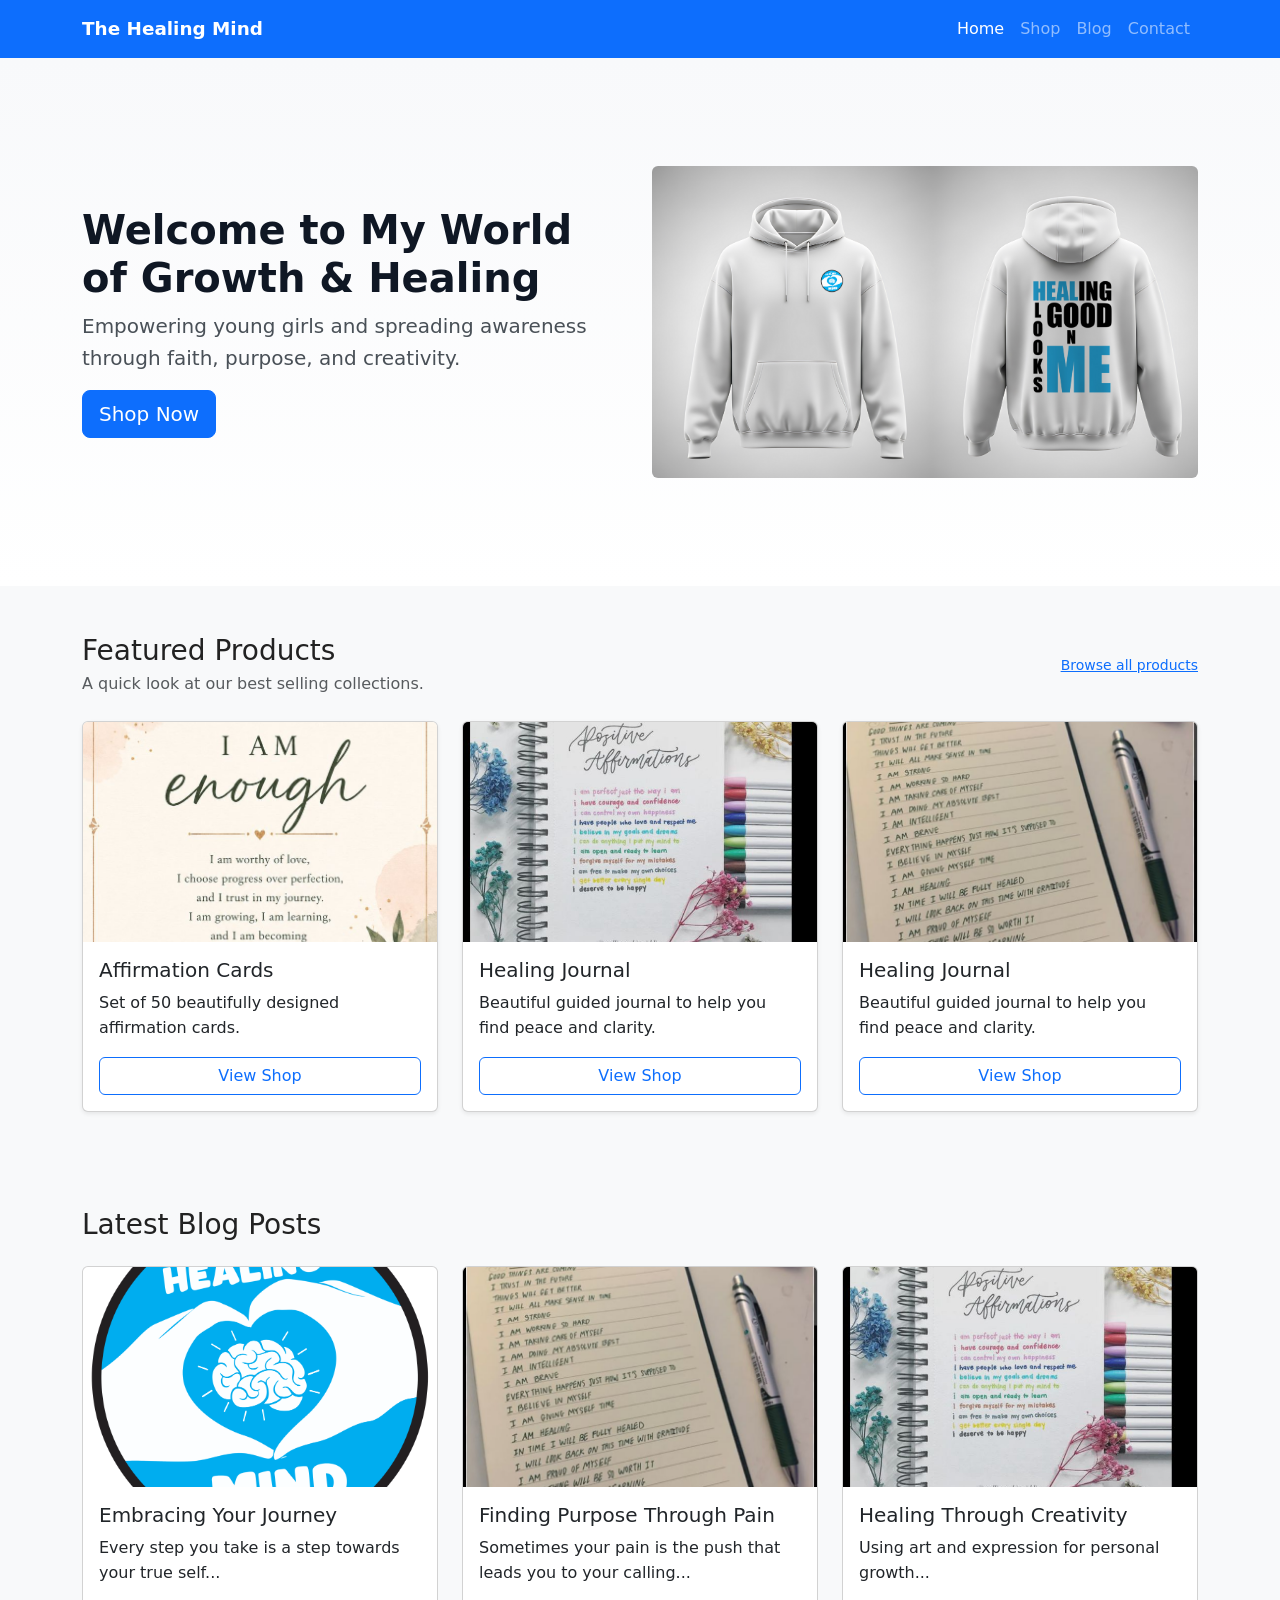
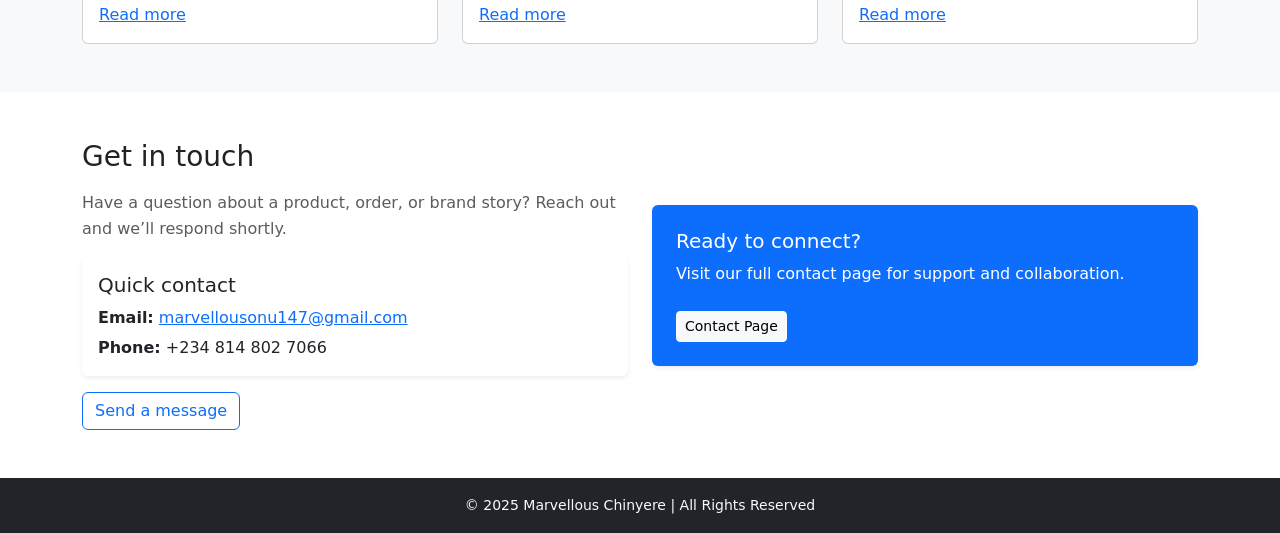
<file: index.html>
<!doctype html>
<html lang="en">
  <head>
    <meta charset="UTF-8" />
    <meta name="viewport" content="width=device-width, initial-scale=1.0" />
    <title>My Landing Page</title>
    <!-- Bootstrap CSS -->
    <link
      href="https://cdn.jsdelivr.net/npm/bootstrap@5.3.2/dist/css/bootstrap.min.css"
      rel="stylesheet"
    />
    <link rel="stylesheet" href="style.css" />
  </head>
  <body>
    <div data-include="header.html"></div>

    <!-- Hero Section -->
    <section id="home" class="hero bg-light text-dark">
      <div class="container py-5">
        <div class="row align-items-center">
          <div class="col-lg-6">
            <h2 class="display-6">Welcome to My World of Growth & Healing</h2>
            <p class="lead">
              Empowering young girls and spreading awareness through faith,
              purpose, and creativity.
            </p>
            <a href="shop.html" class="btn btn-primary btn-lg">Shop Now</a>
          </div>
          <div class="col-lg-6 d-none d-lg-block">
            <img
              src="images/healing_looks_good.jpg"
              class="img-fluid rounded"
              alt="Hero image"
            />
          </div>
        </div>
      </div>
    </section>

    <!-- Product Section -->
    <section id="products" class="products py-5">
      <div class="container">
        <div class="d-flex justify-content-between align-items-center mb-4">
          <div>
            <h2 class="h3 mb-1">Featured Products</h2>
            <p class="text-muted mb-0">
              A quick look at our best selling collections.
            </p>
          </div>
          <a href="shop.html" class="small text-primary">Browse all products</a>
        </div>
        <div class="row g-4">
          <div class="col-sm-6 col-md-4">
            <div class="card h-100 shadow-sm">
              <img
                src="images/affirmation_card.jpg"
                class="card-img-top"
                alt="Affirmation Cards"
              />
              <div class="card-body d-flex flex-column">
                <h5 class="card-title">Affirmation Cards</h5>
                <p class="card-text">
                  Set of 50 beautifully designed affirmation cards.
                </p>
                <a href="shop.html" class="btn btn-outline-primary mt-auto"
                  >View Shop</a
                >
              </div>
            </div>
          </div>
          <div class="col-sm-6 col-md-4">
            <div class="card h-100 shadow-sm">
              <img
                src="images/affirmation_journal.jpg"
                class="card-img-top"
                alt="Healing Journal"
              />
              <div class="card-body d-flex flex-column">
                <h5 class="card-title">Healing Journal</h5>
                <p class="card-text">
                  Beautiful guided journal to help you find peace and clarity.
                </p>
                <a href="shop.html" class="btn btn-outline-primary mt-auto"
                  >View Shop</a
                >
              </div>
            </div>
          </div>
          <div class="col-sm-6 col-md-4">
            <div class="card h-100 shadow-sm">
              <img
                src="images/affirmation_journal2.jpg"
                class="card-img-top"
                alt="Healing Journal"
              />
              <div class="card-body d-flex flex-column">
                <h5 class="card-title">Healing Journal</h5>
                <p class="card-text">
                  Beautiful guided journal to help you find peace and clarity.
                </p>
                <a href="shop.html" class="btn btn-outline-primary mt-auto"
                  >View Shop</a
                >
              </div>
            </div>
          </div>
        </div>
      </div>
    </section>

    <!-- Blog Section -->
    <section id="blog" class="blog py-5">
      <div class="container">
        <h2 class="h3 mb-4">Latest Blog Posts</h2>
        <div class="row g-4">
          <div class="col-sm-6 col-md-4">
            <div class="card h-100">
              <img
                src="images/healing_mind.png"
                class="card-img-top"
                alt="Blog Image 1"
              />
              <div class="card-body">
                <h5 class="card-title">Embracing Your Journey</h5>
                <p class="card-text">
                  Every step you take is a step towards your true self...
                </p>
                <a href="blog.html" class="stretched-link">Read more</a>
              </div>
            </div>
          </div>
          <div class="col-sm-6 col-md-4">
            <div class="card h-100">
              <img
                src="images/affirmation_journal2.jpg"
                class="card-img-top"
                alt="Blog Image 2"
              />
              <div class="card-body">
                <h5 class="card-title">Finding Purpose Through Pain</h5>
                <p class="card-text">
                  Sometimes your pain is the push that leads you to your
                  calling...
                </p>
                <a href="blog.html" class="stretched-link">Read more</a>
              </div>
            </div>
          </div>
          <div class="col-sm-6 col-md-4">
            <div class="card h-100">
              <img
                src="images/affirmation_journal.jpg"
                class="card-img-top"
                alt="Blog Image 3"
              />
              <div class="card-body">
                <h5 class="card-title">Healing Through Creativity</h5>
                <p class="card-text">
                  Using art and expression for personal growth...
                </p>
                <a href="blog.html" class="stretched-link">Read more</a>
              </div>
            </div>
          </div>
        </div>
      </div>
    </section>

    <!-- Contact Section -->
    <section id="contact" class="contact py-5 bg-white">
      <div class="container">
        <div class="row align-items-center gy-4">
          <div class="col-lg-6">
            <h2 class="h3 mb-3">Get in touch</h2>
            <p class="text-muted">
              Have a question about a product, order, or brand story? Reach out
              and we’ll respond shortly.
            </p>
            <div class="card border-0 shadow-sm mb-3">
              <div class="card-body">
                <h5 class="card-title">Quick contact</h5>
                <p class="card-text mb-1">
                  <strong>Email:</strong> <a href="mailto:marvellousonu147@gmail.com">marvellousonu147@gmail.com</a>
                </p>
                <p class="card-text mb-0">
                  <strong>Phone:</strong> +234 814 802 7066
                </p>
              </div>
            </div>
            <a href="contact.html" class="btn btn-outline-primary"
              >Send a message</a
            >
          </div>
          <div class="col-lg-6">
            <div
              class="bg-primary text-white rounded p-4 h-100 d-flex flex-column justify-content-center shadow-sm"
            >
              <h3 class="h5">Ready to connect?</h3>
              <p class="mb-4">
                Visit our full contact page for support and collaboration.
              </p>
              <a
                href="contact.html"
                class="btn btn-light btn-sm align-self-start"
                >Contact Page</a
              >
            </div>
          </div>
        </div>
      </div>
    </section>

    <div data-include="footer.html"></div>

    <!-- Bootstrap JS -->
    <script src="https://cdn.jsdelivr.net/npm/bootstrap@5.3.2/dist/js/bootstrap.bundle.min.js"></script>
    <script src="script.js"></script>
  </body>
</html>
</file>
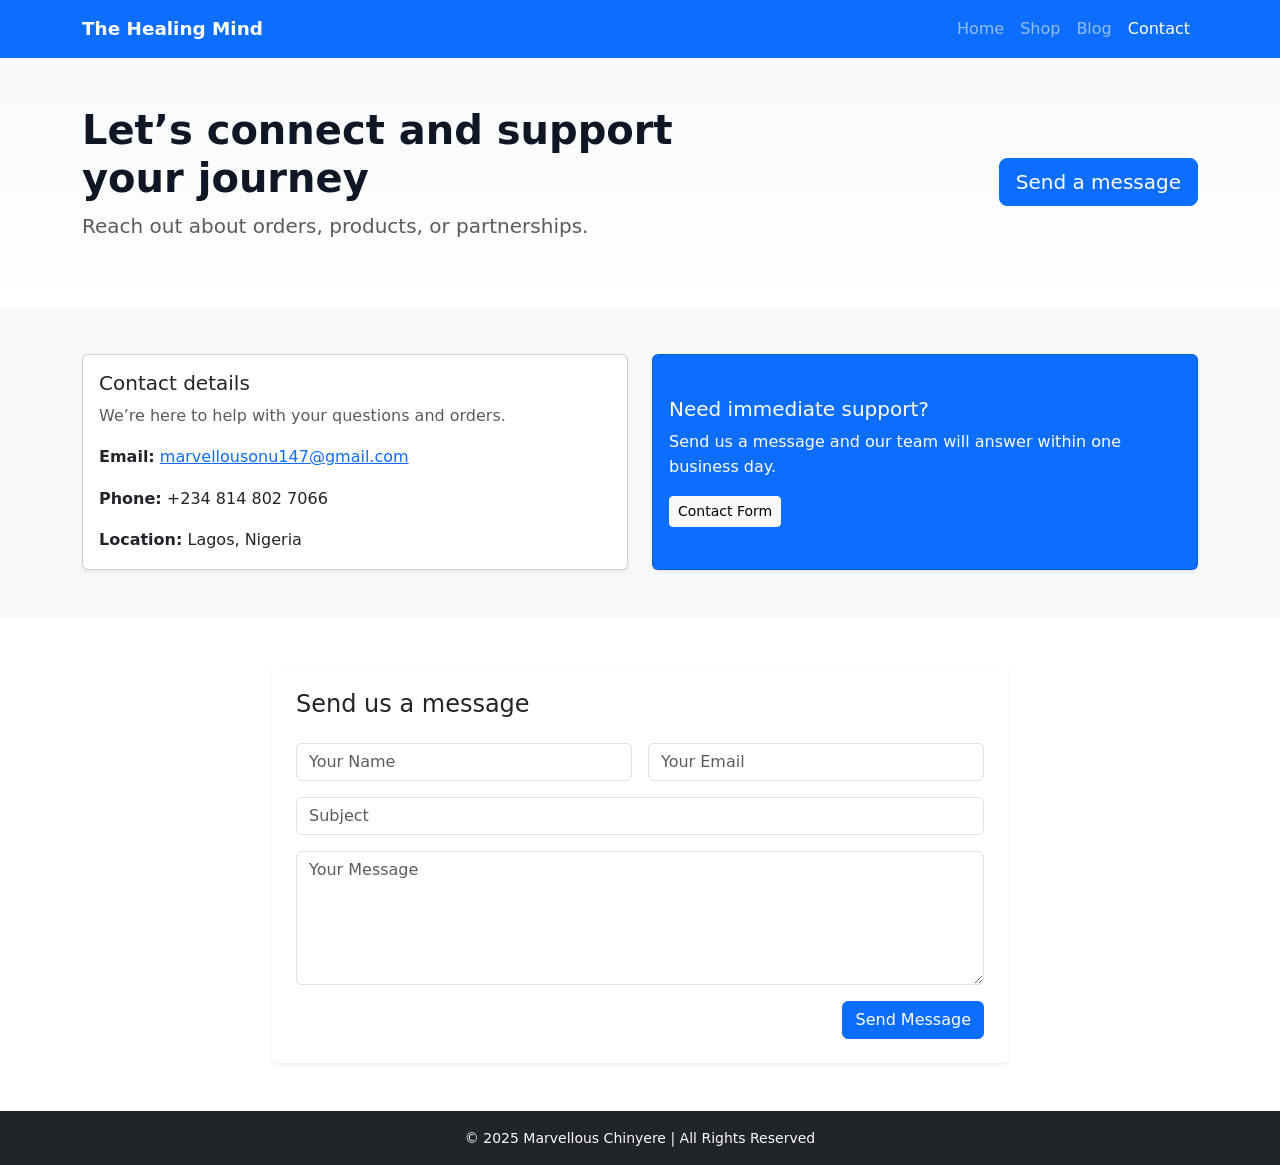
<file: contact.html>
<!doctype html>
<html lang="en">
  <head>
    <meta charset="UTF-8" />
    <meta name="viewport" content="width=device-width, initial-scale=1.0" />
    <title>Contact | The Healing Mind</title>
    <link
      href="https://cdn.jsdelivr.net/npm/bootstrap@5.3.2/dist/css/bootstrap.min.css"
      rel="stylesheet"
    />
    <link rel="stylesheet" href="style.css" />
  </head>
  <body>
    <div data-include="header.html"></div>

    <section class="hero bg-light text-dark py-5">
      <div class="container">
        <div class="row align-items-center">
          <div class="col-lg-7">
            <h1 class="display-6 fw-bold">
              Let’s connect and support your journey
            </h1>
            <p class="lead text-muted">
              Reach out about orders, products, or partnerships.
            </p>
          </div>
          <div class="col-lg-5 text-lg-end">
            <a href="#contact-form" class="btn btn-primary btn-lg"
              >Send a message</a
            >
          </div>
        </div>
      </div>
    </section>

    <section class="products py-5">
      <div class="container">
        <div class="row g-4">
          <div class="col-lg-6">
            <div class="card h-100 shadow-sm">
              <div class="card-body">
                <h3 class="h5">Contact details</h3>
                <p class="text-muted">
                  We’re here to help with your questions and orders.
                </p>
                <ul class="list-unstyled mb-0">
                  <li class="mb-3">
                    <strong>Email:</strong>
                    <a href="mailto:marvellousonu147@gmail.com"
                      >marvellousonu147@gmail.com</a
                    >
                  </li>
                  <li class="mb-3">
                    <strong>Phone:</strong> +234 814 802 7066
                  </li>
                  <li>
                    <strong>Location:</strong> Lagos, Nigeria
                  </li>
                </ul>
              </div>
            </div>
          </div>
          <div class="col-lg-6">
            <div class="card h-100 shadow-sm bg-primary text-white">
              <div class="card-body d-flex flex-column justify-content-center">
                <h3 class="h5 text-white">Need immediate support?</h3>
                <p>
                  Send us a message and our team will answer within one business
                  day.
                </p>
                <a
                  href="#contact-form"
                  class="btn btn-light btn-sm align-self-start"
                  >Contact Form</a
                >
              </div>
            </div>
          </div>
        </div>
      </div>
    </section>

    <section class="contact py-5 bg-white" id="contact-form">
      <div class="container">
        <div class="row justify-content-center">
          <div class="col-lg-8">
            <div class="card shadow-sm border-0">
              <div class="card-body p-4">
                <h2 class="h4 mb-4">Send us a message</h2>
                <form>
                  <div class="row g-3">
                    <div class="col-md-6">
                      <input
                        type="text"
                        class="form-control"
                        placeholder="Your Name"
                        required
                      />
                    </div>
                    <div class="col-md-6">
                      <input
                        type="email"
                        class="form-control"
                        placeholder="Your Email"
                        required
                      />
                    </div>
                    <div class="col-12">
                      <input
                        type="text"
                        class="form-control"
                        placeholder="Subject"
                        required
                      />
                    </div>
                    <div class="col-12">
                      <textarea
                        class="form-control"
                        rows="5"
                        placeholder="Your Message"
                        required
                      ></textarea>
                    </div>
                    <div class="col-12 text-end">
                      <button type="submit" class="btn btn-primary">
                        Send Message
                      </button>
                    </div>
                  </div>
                </form>
              </div>
            </div>
          </div>
        </div>
      </div>
    </section>

    <div data-include="footer.html"></div>

    <script src="https://cdn.jsdelivr.net/npm/bootstrap@5.3.2/dist/js/bootstrap.bundle.min.js"></script>
    <script src="script.js"></script>
  </body>
</html>
</file>
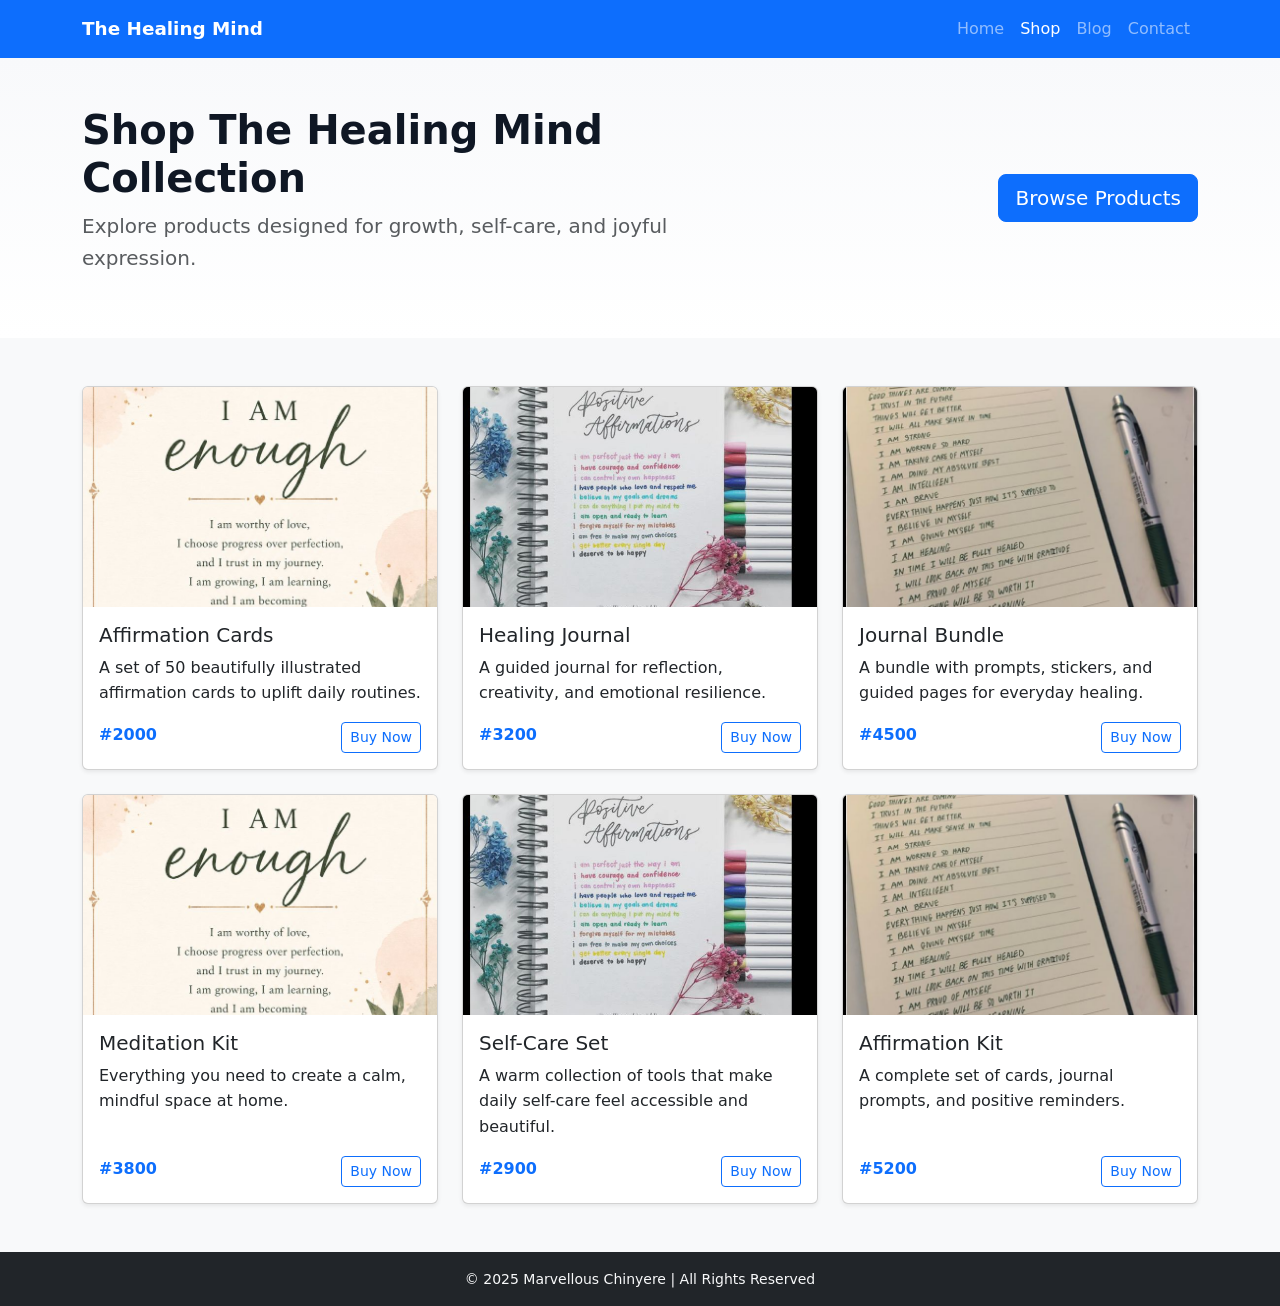
<file: shop.html>
<!doctype html>
<html lang="en">
  <head>
    <meta charset="UTF-8" />
    <meta name="viewport" content="width=device-width, initial-scale=1.0" />
    <title>Shop | The Healing Mind</title>
    <link
      href="https://cdn.jsdelivr.net/npm/bootstrap@5.3.2/dist/css/bootstrap.min.css"
      rel="stylesheet"
    />
    <link rel="stylesheet" href="style.css" />
  </head>
  <body>
    <div data-include="header.html"></div>

    <section class="hero bg-light text-dark py-5">
      <div class="container">
        <div class="row align-items-center">
          <div class="col-lg-7">
            <h1 class="display-6 fw-bold">Shop The Healing Mind Collection</h1>
            <p class="lead text-muted">
              Explore products designed for growth, self-care, and joyful
              expression.
            </p>
          </div>
          <div class="col-lg-5 text-lg-end">
            <a href="#products" class="btn btn-primary btn-lg"
              >Browse Products</a
            >
          </div>
        </div>
      </div>
    </section>

    <section id="products" class="products py-5">
      <div class="container">
        <div class="row g-4">
          <div class="col-md-6 col-lg-4">
            <div class="card h-100 shadow-sm">
              <img
                src="images/affirmation_card.jpg"
                class="card-img-top"
                alt="Affirmation Cards"
              />
              <div class="card-body d-flex flex-column">
                <h5 class="card-title">Affirmation Cards</h5>
                <p class="card-text">
                  A set of 50 beautifully illustrated affirmation cards to
                  uplift daily routines.
                </p>
                <div class="mt-auto">
                  <span class="text-primary fw-semibold">#2000</span>
                  <a href="#" class="btn btn-outline-primary btn-sm float-end"
                    >Buy Now</a
                  >
                </div>
              </div>
            </div>
          </div>
          <div class="col-md-6 col-lg-4">
            <div class="card h-100 shadow-sm">
              <img
                src="images/affirmation_journal.jpg"
                class="card-img-top"
                alt="Healing Journal"
              />
              <div class="card-body d-flex flex-column">
                <h5 class="card-title">Healing Journal</h5>
                <p class="card-text">
                  A guided journal for reflection, creativity, and emotional
                  resilience.
                </p>
                <div class="mt-auto">
                  <span class="text-primary fw-semibold">#3200</span>
                  <a href="#" class="btn btn-outline-primary btn-sm float-end"
                    >Buy Now</a
                  >
                </div>
              </div>
            </div>
          </div>
          <div class="col-md-6 col-lg-4">
            <div class="card h-100 shadow-sm">
              <img
                src="images/affirmation_journal2.jpg"
                class="card-img-top"
                alt="Journal Bundle"
              />
              <div class="card-body d-flex flex-column">
                <h5 class="card-title">Journal Bundle</h5>
                <p class="card-text">
                  A bundle with prompts, stickers, and guided pages for everyday
                  healing.
                </p>
                <div class="mt-auto">
                  <span class="text-primary fw-semibold">#4500</span>
                  <a href="#" class="btn btn-outline-primary btn-sm float-end"
                    >Buy Now</a
                  >
                </div>
              </div>
            </div>
          </div>
          <div class="col-md-6 col-lg-4">
            <div class="card h-100 shadow-sm">
              <img
                src="images/affirmation_card.jpg"
                class="card-img-top"
                alt="Meditation Kit"
              />
              <div class="card-body d-flex flex-column">
                <h5 class="card-title">Meditation Kit</h5>
                <p class="card-text">
                  Everything you need to create a calm, mindful space at home.
                </p>
                <div class="mt-auto">
                  <span class="text-primary fw-semibold">#3800</span>
                  <a href="#" class="btn btn-outline-primary btn-sm float-end"
                    >Buy Now</a
                  >
                </div>
              </div>
            </div>
          </div>
          <div class="col-md-6 col-lg-4">
            <div class="card h-100 shadow-sm">
              <img
                src="images/affirmation_journal.jpg"
                class="card-img-top"
                alt="Self-Care Set"
              />
              <div class="card-body d-flex flex-column">
                <h5 class="card-title">Self-Care Set</h5>
                <p class="card-text">
                  A warm collection of tools that make daily self-care feel
                  accessible and beautiful.
                </p>
                <div class="mt-auto">
                  <span class="text-primary fw-semibold">#2900</span>
                  <a href="#" class="btn btn-outline-primary btn-sm float-end"
                    >Buy Now</a
                  >
                </div>
              </div>
            </div>
          </div>
          <div class="col-md-6 col-lg-4">
            <div class="card h-100 shadow-sm">
              <img
                src="images/affirmation_journal2.jpg"
                class="card-img-top"
                alt="Affirmation Kit"
              />
              <div class="card-body d-flex flex-column">
                <h5 class="card-title">Affirmation Kit</h5>
                <p class="card-text">
                  A complete set of cards, journal prompts, and positive
                  reminders.
                </p>
                <div class="mt-auto">
                  <span class="text-primary fw-semibold">#5200</span>
                  <a href="#" class="btn btn-outline-primary btn-sm float-end"
                    >Buy Now</a
                  >
                </div>
              </div>
            </div>
          </div>
        </div>
      </div>
    </section>

    <div data-include="footer.html"></div>

    <script src="https://cdn.jsdelivr.net/npm/bootstrap@5.3.2/dist/js/bootstrap.bundle.min.js"></script>
    <script src="script.js"></script>
  </body>
</html>
</file>
<file: style.css>
/* RESET */
* {
  margin: 0;
  padding: 0;
  box-sizing: border-box;
  font-family: "Poppins", system-ui, -apple-system, "Segoe UI", Roboto,
    "Helvetica Neue", Arial;
}

/* BODY */
body {
  background: #ffffff;
  color: #222;
  line-height: 1.6;
}

/* NAVBAR tweaks */
.navbar-brand {
  font-size: 1.15rem;
}

/* HERO */
.hero {
  padding: 60px 0;
  background: linear-gradient(180deg, #f8f9fb 0%, #ffffff 100%);
}
.hero .display-6 {
  font-weight: 700;
  color: #0f1724;
}
.hero .lead {
  color: #495057;
}

/* Card images */
.card-img-top {
  height: 220px;
  object-fit: cover;
}

/* Sections */
.products,
.blog {
  background: #f8f9fa;
}

/* Contact form */
.contact .form-control {
  border-radius: 6px;
}

/* Footer */
footer {
  background: #212529;
  color: #e9ecef;
}

/* Small responsive tweaks */
@media (max-width: 576px) {
  .hero {
    padding: 40px 0;
  }
  .card-img-top {
    height: 180px;
  }
}
</file>
